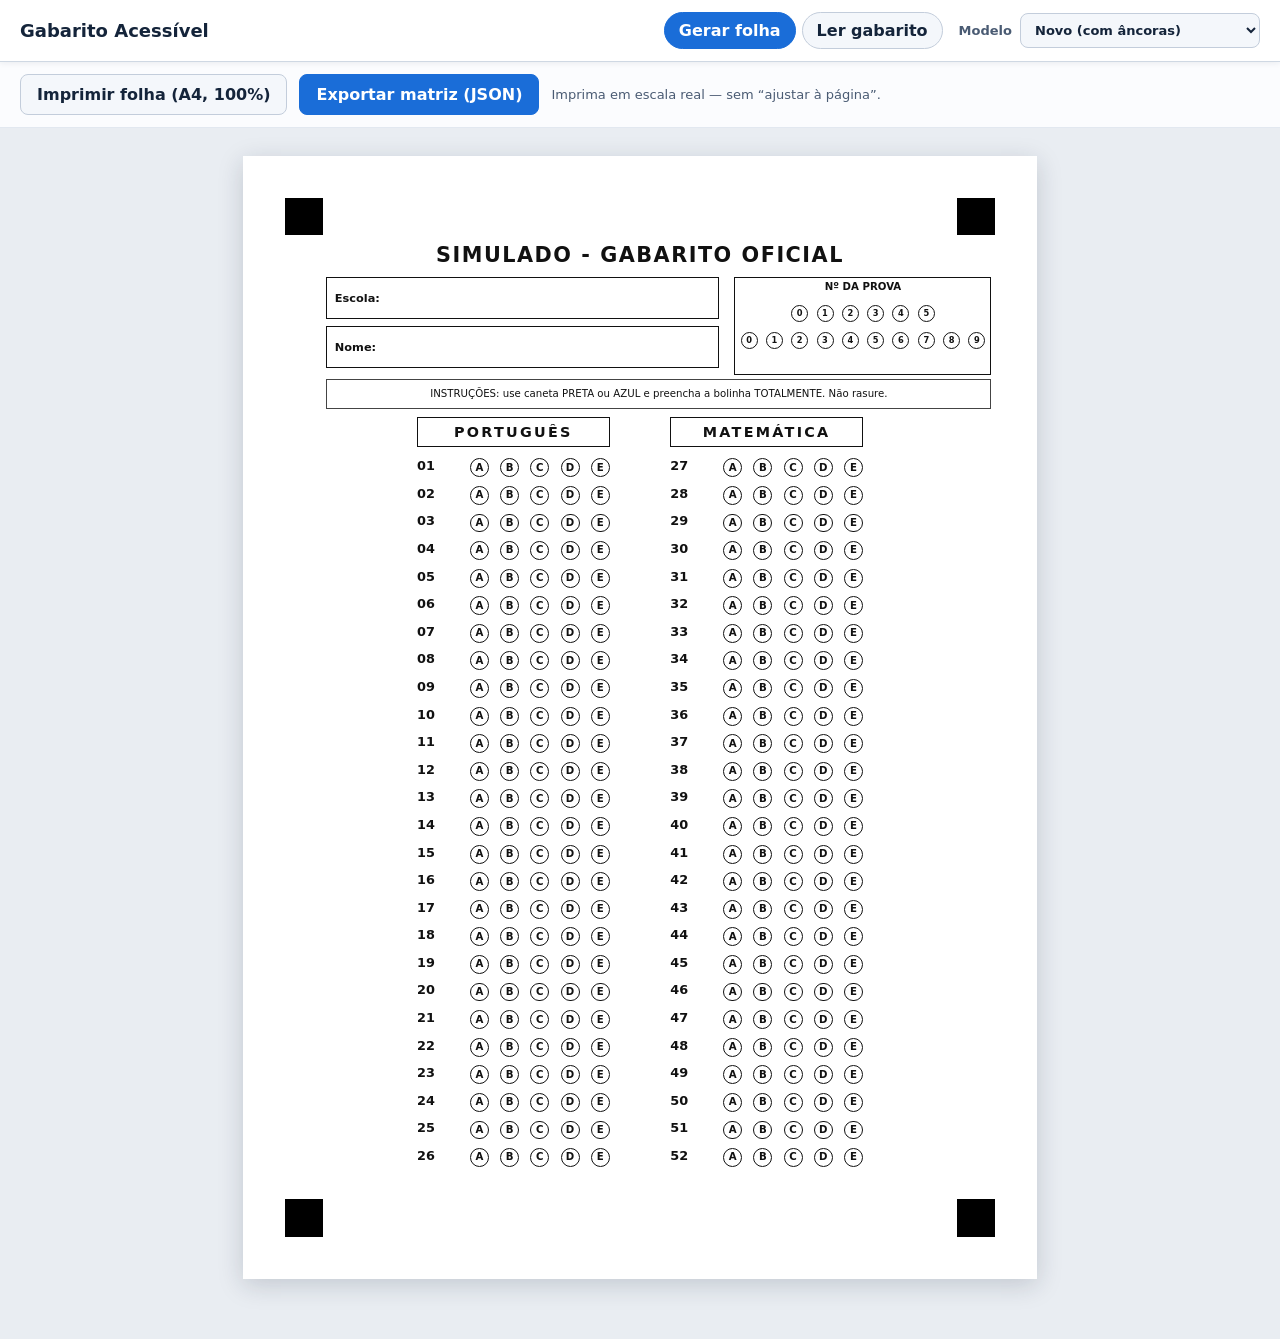
<file: index.html>
<!DOCTYPE html>
<html lang="pt-BR">
<head>
  <meta charset="utf-8">
  <meta name="viewport" content="width=device-width, initial-scale=1">
  <title>Gabarito Acessível — OMR no navegador</title>
  <meta name="description" content="Gerador e leitor OMR de gabaritos (SAEPE/SAEB) que roda 100% no navegador, com câmera ou foto.">
  <link rel="stylesheet" href="css/styles.css">
</head>
<body>
  <header class="toolbar">
    <h1>Gabarito Acessível</h1>
    <nav class="tabs" role="tablist" aria-label="Modo de uso">
      <button role="tab" id="tab-generate" aria-controls="view-generate" aria-selected="true" data-view="generate">Gerar folha</button>
      <button role="tab" id="tab-read" aria-controls="view-read" aria-selected="false" data-view="read">Ler gabarito</button>
    </nav>
    <label class="template-picker">
      Modelo
      <select id="template-select">
        <option value="novo">Novo (com âncoras)</option>
        <option value="legado">Oficial (Novo_gabarito.pdf)</option>
      </select>
    </label>
  </header>

  <main>
    <section id="view-generate" class="view" role="tabpanel" aria-labelledby="tab-generate">
      <div class="subbar">
        <button id="btn-print" type="button">Imprimir folha (A4, 100%)</button>
        <button id="btn-export" type="button" class="primary">Exportar matriz (JSON)</button>
        <span class="hint">Imprima em escala real — sem “ajustar à página”.</span>
      </div>
      <div class="stage" id="stage" aria-label="Pré-visualização da folha de gabarito A4"></div>
    </section>

    <section id="view-read" class="view" role="tabpanel" aria-labelledby="tab-read" hidden>
      <div class="subbar">
        <button id="btn-camera" type="button">Usar câmera</button>
        <label class="file-btn">
          Enviar foto
          <input id="file-input" type="file" accept="image/*">
        </label>
        <button id="btn-reset" type="button">Limpar</button>
        <span class="hint">Fotografe a folha inteira. No modelo novo, as 4 marcas de canto precisam estar visíveis.</span>
      </div>

      <div class="reader">
        <div class="reader-media">
          <video id="video" playsinline muted hidden aria-label="Imagem ao vivo da câmera"></video>
          <button id="btn-snap" type="button" class="primary" hidden>Capturar</button>
          <canvas id="reader-canvas" hidden aria-label="Resultado da leitura sobre a folha"></canvas>
          <p id="read-status" class="status" role="status" aria-live="polite">Aguardando uma folha…</p>
        </div>
        <div id="read-result" class="reader-result"></div>
      </div>
    </section>
  </main>

  <script src="js/utils.js"></script>
  <script src="src/core/template.js"></script>
  <script src="src/core/template-legacy.js"></script>
  <script src="js/detector.js"></script>
  <script src="js/app.js"></script>
</body>
</html>
</file>
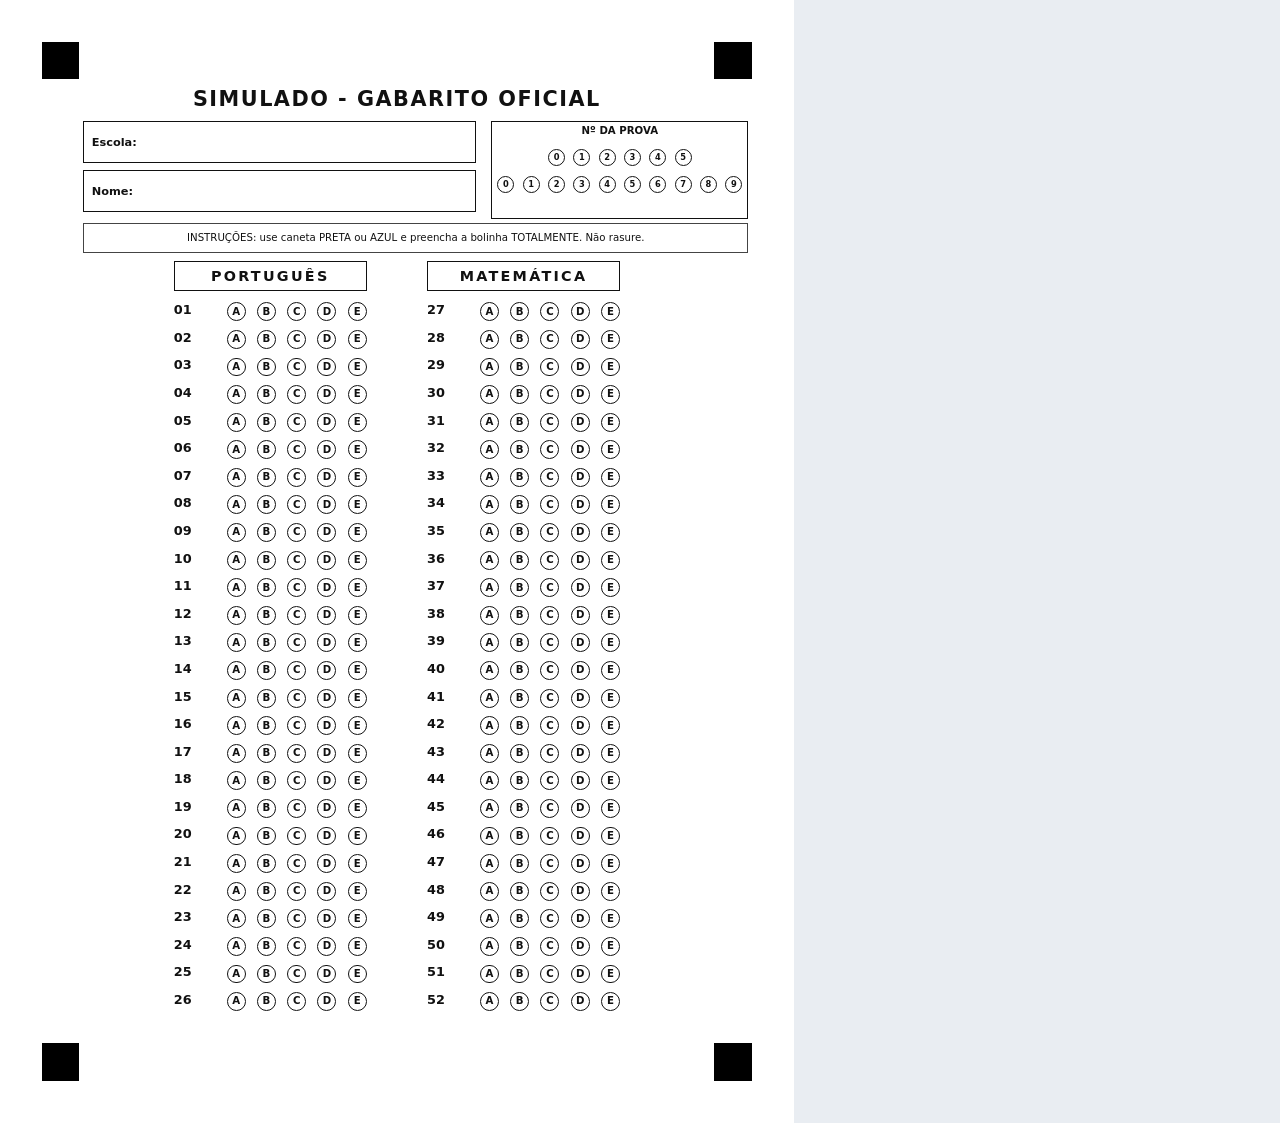
<file: tests/sheet-preview.html>
<!DOCTYPE html>
<html lang="pt-BR">
<head>
<meta charset="utf-8">
<title>Pré-visualização da folha (teste)</title>
<style>
  html, body { margin: 0; padding: 0; background: #fff; }
  .sheet { box-shadow: none !important; }
</style>
<link rel="stylesheet" href="../css/styles.css">
</head>
<body>
<div id="stage"></div>
<script src="../js/utils.js"></script>
<script src="../src/core/template.js"></script>
<script src="../src/core/template-legacy.js"></script>
<script src="../js/detector.js"></script>
<script src="../js/app.js"></script>
<script>
(function () {
  'use strict';
  var model = new URLSearchParams(location.search).get('model') || 'novo';
  var legado = model === 'legado';
  var tpl = legado ? window.OMR.buildLegacyTemplate() : window.OMR.buildTemplate();
  var render = legado ? window.OMR.renderLegacySheet : window.OMR.renderSheet;
  render(document.getElementById('stage'), tpl);
  window.__SHEET_READY__ = true;
})();
</script>
</body>
</html>
</file>
<file: css/styles.css>
:root {
  --ink: #111;
  --ui-bg: #e9edf2;
  --ui-fg: #14243a;
  --accent: #1a6dd8;
}

* { box-sizing: border-box; }

html, body {
  margin: 0;
  padding: 0;
  background: var(--ui-bg);
  color: var(--ui-fg);
  font-family: "Segoe UI", system-ui, -apple-system, Roboto, Arial, sans-serif;
}

.toolbar {
  position: sticky;
  top: 0;
  z-index: 10;
  display: flex;
  align-items: center;
  gap: 16px;
  padding: 12px 20px;
  background: #fff;
  border-bottom: 1px solid #cfd8e3;
  box-shadow: 0 1px 6px rgba(20, 36, 58, .08);
}

.toolbar h1 {
  font-size: 18px;
  margin: 0;
  margin-right: auto;
}

.toolbar button {
  font: inherit;
  font-weight: 600;
  padding: 10px 16px;
  border-radius: 8px;
  border: 1px solid #c3cddb;
  background: #f4f7fb;
  color: var(--ui-fg);
  cursor: pointer;
}

.toolbar button:hover { background: #e8eef7; }

.toolbar button.primary {
  background: var(--accent);
  border-color: var(--accent);
  color: #fff;
}

.stage {
  display: flex;
  justify-content: center;
  padding: 28px 16px 60px;
}

.sheet {
  position: relative;
  background: #fff;
  box-shadow: 0 6px 24px rgba(20, 36, 58, .18);
  overflow: hidden;
  color: var(--ink);
}

/* ---- elementos da folha (mm reais) ---- */

.anchor {
  position: absolute;
  background: #000;
  print-color-adjust: exact;
  -webkit-print-color-adjust: exact;
}

.bubble {
  position: absolute;
  border: 0.35mm solid var(--ink);
  border-radius: 50%;
  display: flex;
  align-items: center;
  justify-content: center;
  font-size: 2.7mm;
  font-weight: 700;
  line-height: 1;
  color: var(--ink);
}

.bubble-small { font-size: 2.2mm; font-weight: 600; }

.q-number {
  position: absolute;
  font-size: 3.4mm;
  font-weight: 700;
  line-height: 1;
}

.sheet-title {
  position: absolute;
  text-align: center;
  font-weight: 800;
  letter-spacing: 0.4mm;
}

.field {
  position: absolute;
  border: 0.3mm solid var(--ink);
  padding: 0 2mm;
  display: flex;
  align-items: center;
}

.field-label {
  font-size: 3mm;
  font-weight: 700;
}

.instructions {
  position: absolute;
  border: 0.3mm solid #444;
  display: flex;
  align-items: center;
  justify-content: center;
  text-align: center;
  padding: 0 3mm;
  font-size: 2.7mm;
  line-height: 1.1;
}

.column-bar {
  position: absolute;
  border: 0.4mm solid var(--ink);
  display: flex;
  align-items: center;
  justify-content: center;
  font-weight: 800;
  font-size: 3.8mm;
  letter-spacing: 0.6mm;
}

.prova-box {
  position: absolute;
  border: 0.3mm solid var(--ink);
}

.prova-title {
  position: absolute;
  text-align: center;
  font-size: 2.7mm;
  font-weight: 800;
}

/* ---- navegação por abas ---- */

.tabs { display: flex; gap: 6px; }

.tabs button {
  font: inherit;
  font-weight: 600;
  padding: 8px 14px;
  border-radius: 999px;
  border: 1px solid #c3cddb;
  background: #f4f7fb;
  color: var(--ui-fg);
  cursor: pointer;
}

.tabs button[aria-selected="true"] {
  background: var(--accent);
  border-color: var(--accent);
  color: #fff;
}

.view[hidden] { display: none; }

.subbar {
  display: flex;
  align-items: center;
  flex-wrap: wrap;
  gap: 12px;
  padding: 12px 20px;
  background: #fbfcfe;
  border-bottom: 1px solid #e2e8f0;
}

.subbar button, .file-btn {
  font: inherit;
  font-weight: 600;
  padding: 10px 16px;
  border-radius: 8px;
  border: 1px solid #c3cddb;
  background: #f4f7fb;
  color: var(--ui-fg);
  cursor: pointer;
}

.subbar button:hover, .file-btn:hover { background: #e8eef7; }

.subbar button.primary { background: var(--accent); border-color: var(--accent); color: #fff; }

.file-btn { position: relative; overflow: hidden; }
.file-btn input { position: absolute; inset: 0; opacity: 0; cursor: pointer; }

.hint { color: #4a5b73; font-size: 13px; }

/* ---- leitor OMR ---- */

.reader {
  display: flex;
  flex-wrap: wrap;
  gap: 20px;
  padding: 20px;
  align-items: flex-start;
}

.reader-media { flex: 1 1 380px; min-width: 300px; }

#video, #reader-canvas {
  max-width: 100%;
  max-height: 70vh;
  border-radius: 10px;
  border: 1px solid #c3cddb;
  background: #fff;
}

#reader-canvas { display: block; width: 100%; height: auto; }

.status {
  margin: 12px 0 0;
  font-weight: 600;
  padding: 10px 14px;
  border-radius: 8px;
  background: #eef3fa;
  color: #2a3b52;
}

.status.ok { background: #e4f6ea; color: #12633a; }
.status.error { background: #fdeaea; color: #9b1c1c; }

.reader-result { flex: 1 1 380px; min-width: 300px; }

.result-head h2 { margin: 0 0 4px; }
.result-head p { margin: 0 0 12px; color: #4a5b73; }

.answer-grid {
  display: grid;
  grid-template-columns: repeat(auto-fill, minmax(64px, 1fr));
  gap: 6px;
  margin-bottom: 16px;
}

.answer {
  display: flex;
  justify-content: space-between;
  align-items: center;
  gap: 6px;
  padding: 6px 8px;
  border-radius: 6px;
  border: 1px solid #d5dde8;
  background: #fff;
  font-variant-numeric: tabular-nums;
}

.answer-q { color: #66788f; font-size: 12px; }
.answer-v { font-weight: 800; }
.answer.ok .answer-v { color: #12633a; }
.answer.anulada { background: #fdeaea; border-color: #f3bcbc; }
.answer.anulada .answer-v { color: #9b1c1c; }
.answer.vazia { background: #f3f5f8; }
.answer.vazia .answer-v { color: #98a4b5; }

.result-actions { display: flex; gap: 10px; }

.result-actions button {
  font: inherit;
  font-weight: 600;
  padding: 10px 16px;
  border-radius: 8px;
  border: 1px solid #c3cddb;
  background: #f4f7fb;
  cursor: pointer;
}

/* ---- seletor de modelo ---- */

.template-picker {
  display: flex;
  align-items: center;
  gap: 8px;
  font-size: 13px;
  font-weight: 600;
  color: #4a5b73;
}

.template-picker select {
  font: inherit;
  font-weight: 600;
  padding: 8px 10px;
  border-radius: 8px;
  border: 1px solid #c3cddb;
  background: #f4f7fb;
  color: var(--ui-fg);
}

/* ---- folha no layout oficial (Novo_gabarito.pdf) ---- */

.legacy-frame,
.legacy-line,
.legacy-underline {
  position: absolute;
  background: var(--ink);
  print-color-adjust: exact;
  -webkit-print-color-adjust: exact;
}

.legacy-frame {
  background: transparent;
  border: 0.4mm solid var(--ink);
}

.legacy-inst-box {
  position: absolute;
  border: 0.3mm solid var(--ink);
}

.legacy-label,
.legacy-inst,
.legacy-col-title,
.legacy-q-number {
  position: absolute;
  line-height: 1;
  color: var(--ink);
  white-space: nowrap;
}

.legacy-label { font-weight: 700; }
.legacy-inst { font-weight: 500; }
.legacy-col-title { font-weight: 800; }
.legacy-q-number { font-weight: 700; font-size: 3.9mm; text-align: right; }

.legacy-title {
  position: absolute;
  text-align: center;
  font-weight: 800;
  line-height: 1;
  letter-spacing: 0.3mm;
}

.bubble-legacy { font-weight: 600; font-size: 2.9mm; }

@media print {
  @page { size: A4; margin: 0; }

  html, body { background: #fff; }

  .toolbar, .subbar, #view-read { display: none !important; }

  .stage { padding: 0; display: block; }

  .sheet {
    box-shadow: none;
    margin: 0;
    page-break-after: avoid;
  }
}
</file>
